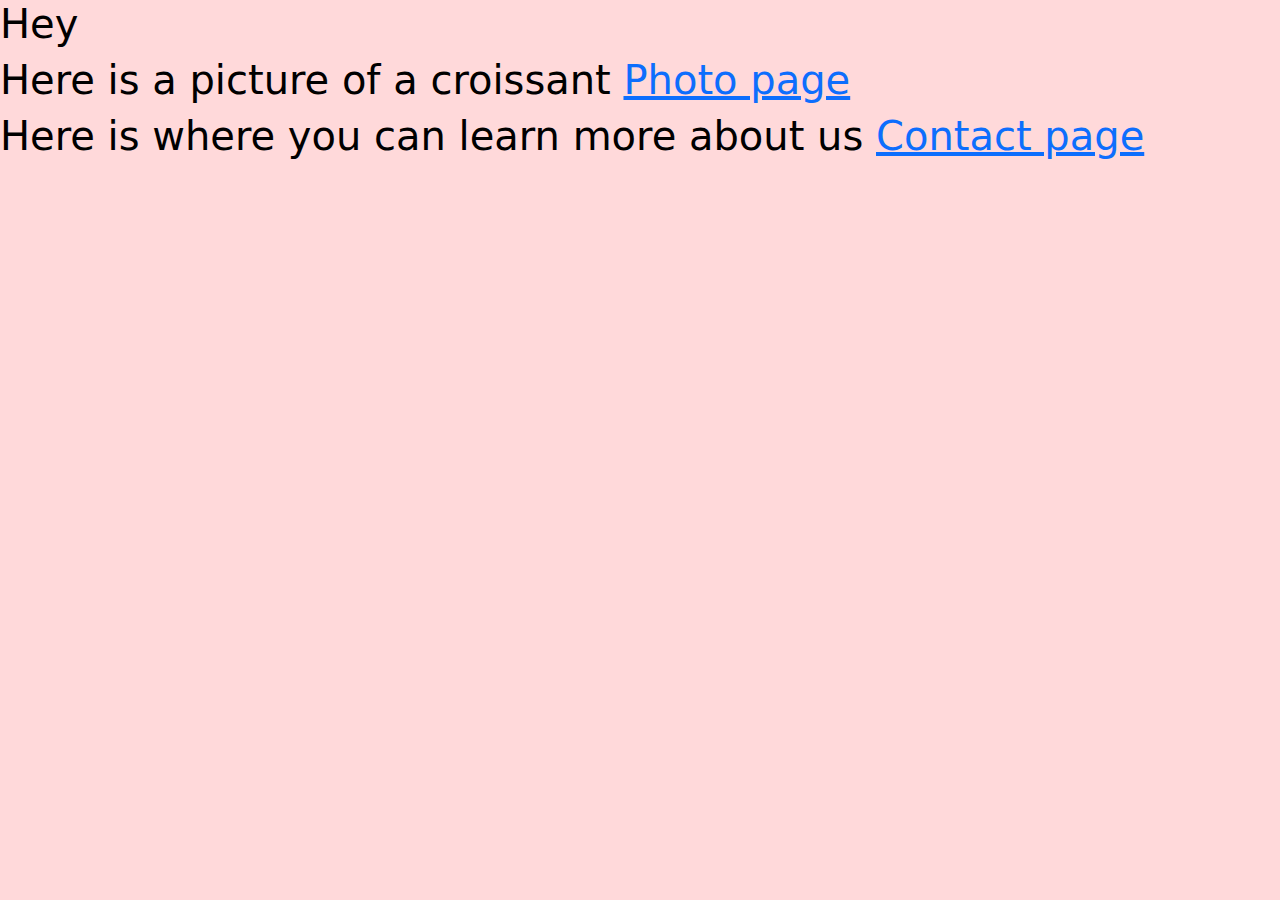
<file: index.html>
<!DOCTYPE html>
<html lang="en">
<head>
  <meta charset="UTF-8">
  <meta name="viewport" content="width=device-width, initial-scale=1.0">
  <meta name="description" content="A croissant is a buttery flaky pastry that originates from France and is usually eaten for breakfast">
  <title>Croissant</title>
  <link href="https://cdn.jsdelivr.net/npm/bootstrap@5.3.3/dist/css/bootstrap.min.css" rel="stylesheet"
    integrity="sha384-QWTKZyjpPEjISv5WaRU9OFeRpok6YctnYmDr5pNlyT2bRjXh0JMhjY6hW+ALEwIH" crossorigin="anonymous">
    <script src="https://cdn.jsdelivr.net/npm/bootstrap@5.3.3/dist/js/bootstrap.bundle.min.js"
      integrity="sha384-YvpcrYf0tY3lHB60NNkmXc5s9fDVZLESaAA55NDzOxhy9GkcIdslK1eN7N6jIeHz" crossorigin="anonymous"></script>
  
<link href="css/index.css" rel="stylesheet">
</head>
<body>
  <h1>Hey</h1>
  <h1>Here is a picture of a croissant <a href="photo.html">Photo page</a></h1> 
  <h1>Here is where you can learn more about us <a href="contact.html">Contact page</a></h1>

</body>
</html>
</file>
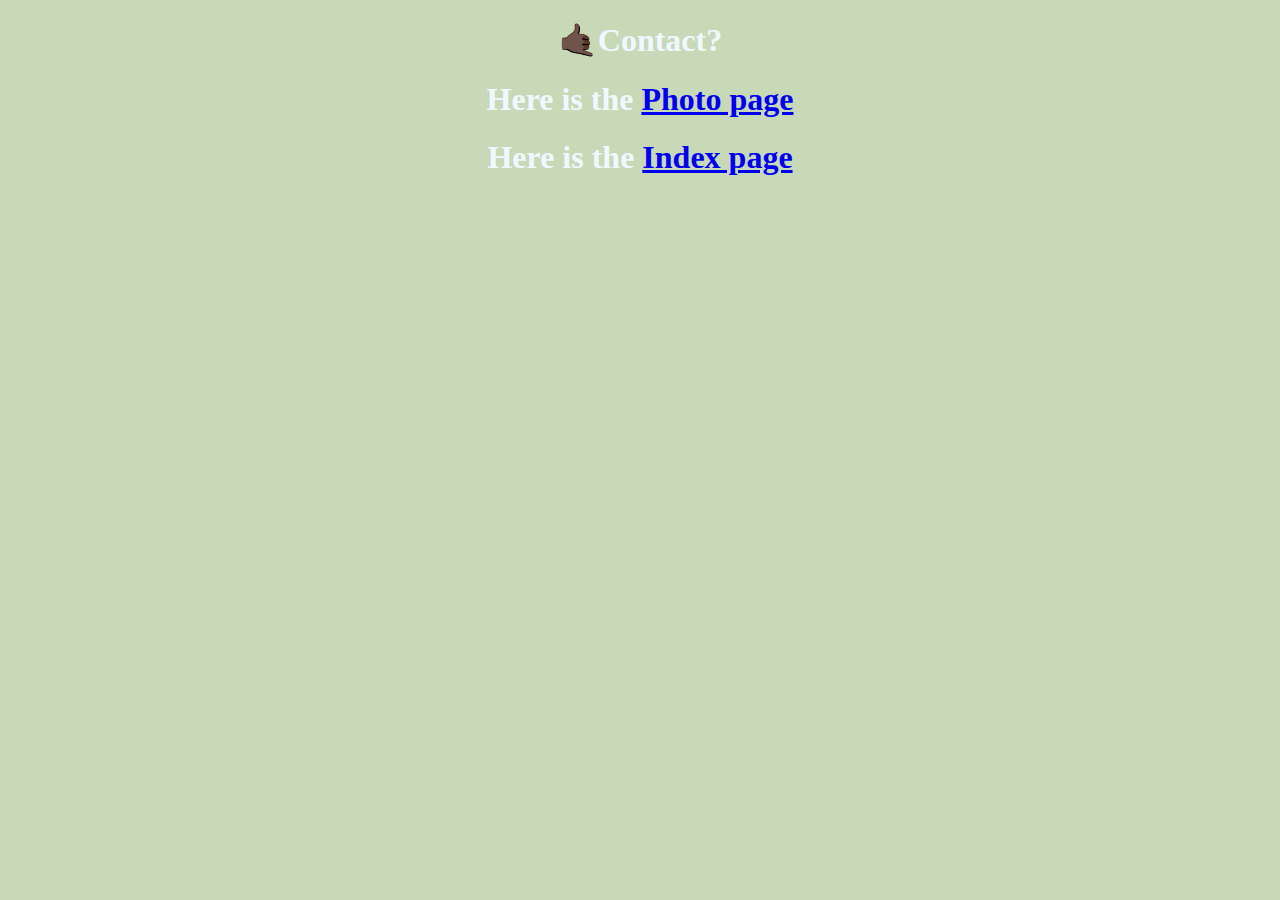
<file: contact.html>
<!DOCTYPE html>
<html lang="en">
<head>
  <meta charset="UTF-8">
  <meta name="viewport" content="width=device-width, initial-scale=1.0">
  <title>Contact</title>
  <link href="css/contact.css" rel="stylesheet">

</head>
<body>
  <h1>🤙🏿Contact?</h1>
  <h1>Here is the <a href="photo.html">Photo page</a></h1>
  <h1>Here is the <a href="index.html">Index page</a></h1>

  
</body>
</html>
</file>
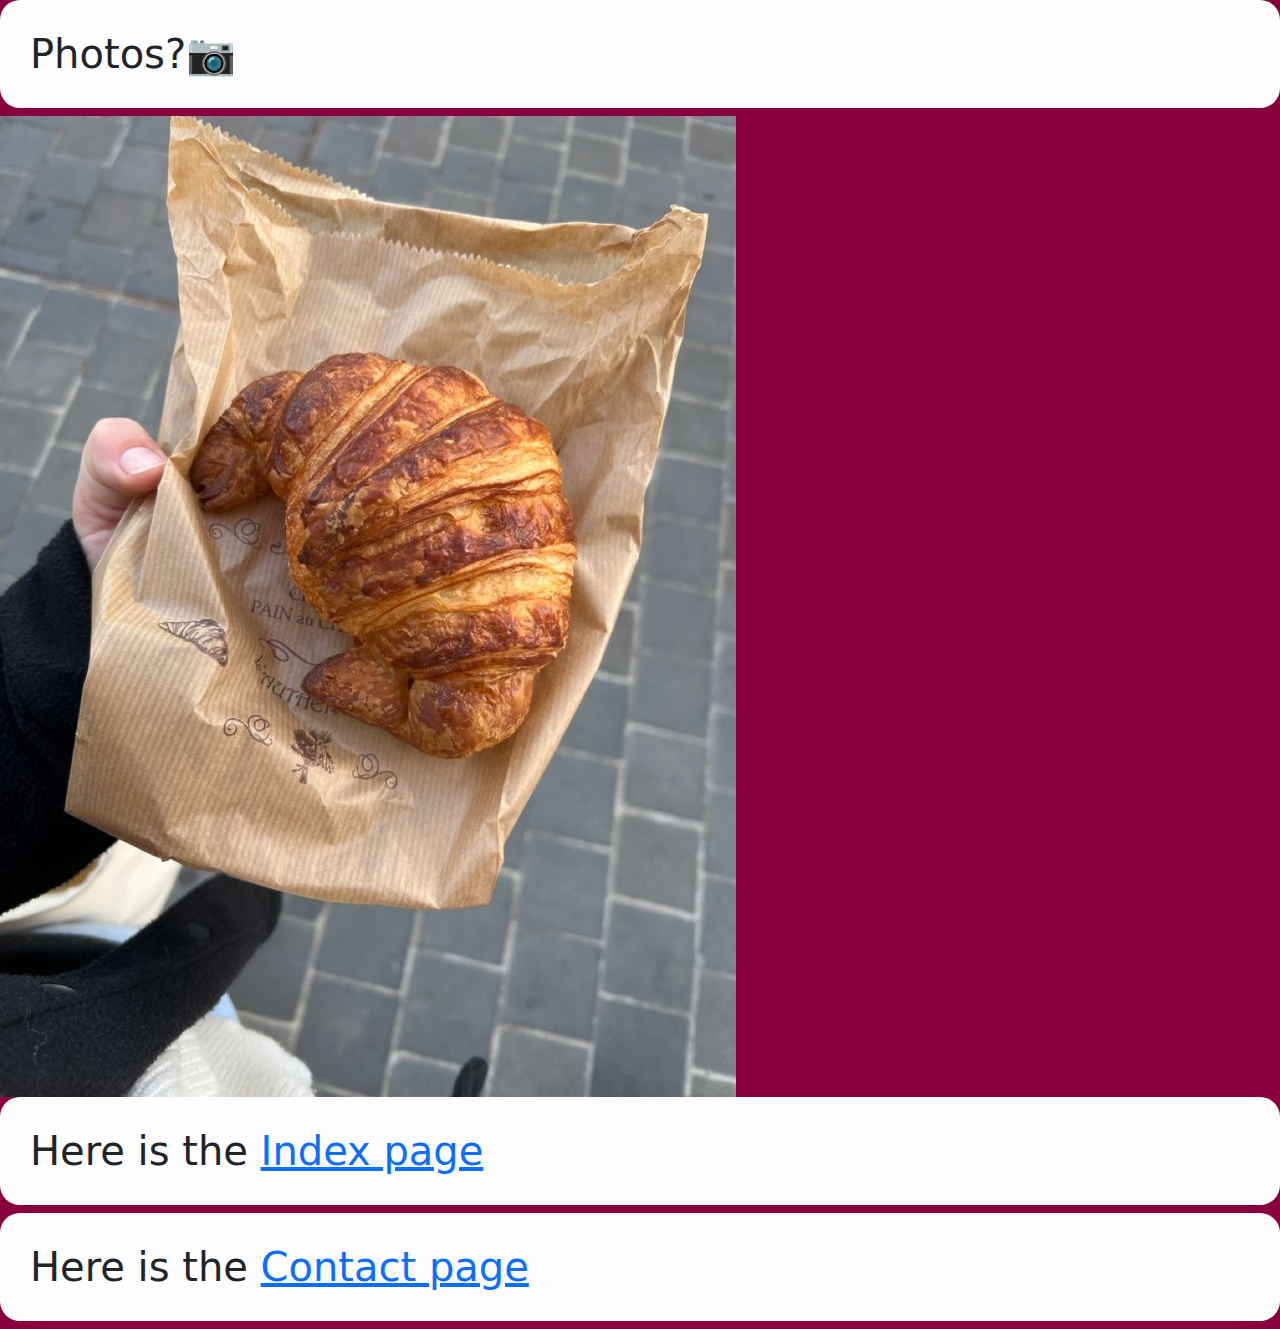
<file: photo.html>
<!DOCTYPE html>
<html lang="en">
<head>
  <meta charset="UTF-8">
  <meta name="viewport" content="width=device-width, initial-scale=1.0">
  <meta name="description" content="This is a picture of a croissant">
  <title>Photo of a croissant</title>
  <link href="https://cdn.jsdelivr.net/npm/bootstrap@5.3.3/dist/css/bootstrap.min.css" rel="stylesheet"
    integrity="sha384-QWTKZyjpPEjISv5WaRU9OFeRpok6YctnYmDr5pNlyT2bRjXh0JMhjY6hW+ALEwIH" crossorigin="anonymous">
  <script src="https://cdn.jsdelivr.net/npm/bootstrap@5.3.3/dist/js/bootstrap.bundle.min.js"
    integrity="sha384-YvpcrYf0tY3lHB60NNkmXc5s9fDVZLESaAA55NDzOxhy9GkcIdslK1eN7N6jIeHz" crossorigin="anonymous"></script>
  <link href="contact.html" rel="stylesheet">
  <link href="css/photo.css" rel="stylesheet">
</head>
<body>
  <h1>Photos?📷</h1>
  <img class="img-fluid" src="🥐🤍.jpeg" alt="croissant">
  <h1>Here is the <a title="Homepage" href="index.html">Index page</a></h1>
  <h1>Here is the <a title="Contact page" href="contact.html">Contact page</a></h1>

</body>
</html>
</file>
<file: css/index.css>
body{
  background-color: #FFD9DA;
}

h1{
  color:black;
  text-decoration: dashed;
}
</file>
<file: css/contact.css>
body{
  background-color: #C7D9B7 ;
}

h1{
  text-align: center;
  color: aliceblue;
}
</file>
<file: css/photo.css>
body{
  background-color: #89023E;
}

h1{
  padding:30px;
  background-color: #fdfdfd;
  border-radius: 20px;
}
</file>
